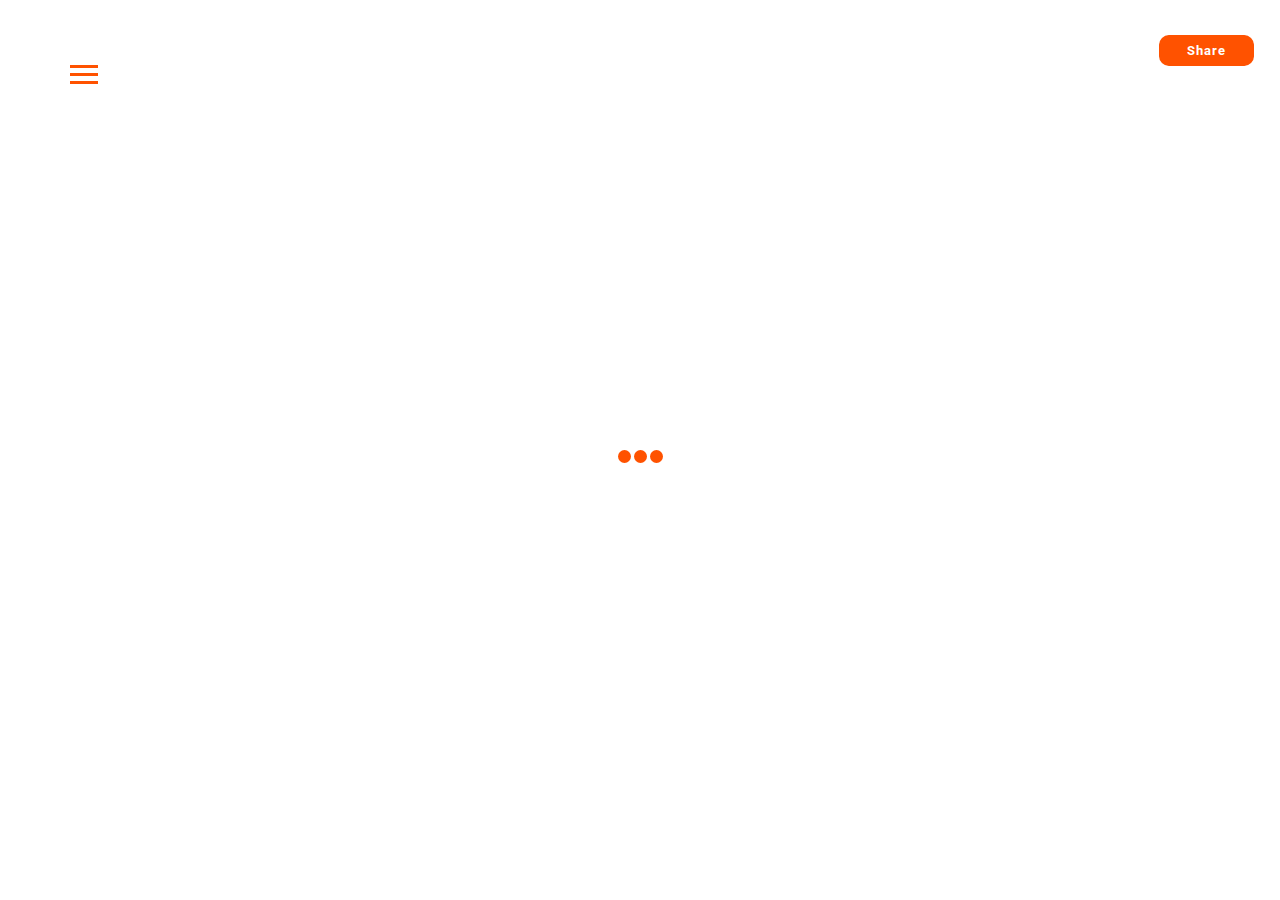
<file: index.html>
<!--Template Name: Snappy
File Name: index.html
Author Name: ThemeVault
Author URI: http://www.themevault.net/
License URI: http://www.themevault.net/license/-->

<!DOCTYPE html>
<html lang="en">
    <head>
        <meta charset="utf-8">
        <meta http-equiv="X-UA-Compatible" content="IE=edge">
        <meta name="viewport" content="width=device-width, initial-scale=1.0">
        <link rel="icon" href=""/>
        <title>SJ PHOTOGRAPHY</title>
        <!-- Bootstrap core CSS -->
        <link href="css/bootstrap.min.css" rel="stylesheet">
        <!-- Custom styles for this template -->
        <link href="css/style.css" rel="stylesheet">
        <link href="css/responsive.css" rel="stylesheet">
        <script src="js/jquery.min.js" type="text/javascript"></script>
        <script src="js/bootstrap.min.js" type="text/javascript"></script>
        <script src="js/custom.js" type="text/javascript"></script>
    </head>
    <body id="myPage">
        <div class="section-page-wrap">
            <div id="preloader-container">
                <div class="preloader">
                    <span class="bubble-01"></span>
                    <span class="bubble-02"></span>
                    <span class="bubble-03"></span>
                </div>
            </div>

            <div class="share">
                <div class="icon first facebook"><i class="fa fa-facebook"></i></div>
                <div class="icon twitter"><i class="fa fa-twitter"></i></div>
                <div class="icon google-plus"><i class="fa fa-google-plus"></i></div>
                <div class="icon pinterest last"><i class="fa fa-pinterest-p"></i></div>
                <div class="label">Share</div>
            </div>

            <header class="top-nav-bar">
                <div id="toggle">
                    <div class="one"></div>
                    <div class="two"></div>
                    <div class="three"></div>
                </div>

                <div id="menu">
                    <ul class="menu-view list-unstyled">
                        <li class="active"><a href="index.html"><img src='images/icons/home-hover.png'></a></li>
                        <li><a href="about.html"><img src="images/icons/about.png" onmouseover="this.src = 'images/icons/about-hover.png'" onmouseout="this.src = 'images/icons/about.png'"></a></li>
                        <li><a href="portfolio.html"><img src="images/icons/portfolio.png" onmouseover="this.src = 'images/icons/portfolio-hover.png'" onmouseout="this.src = 'images/icons/portfolio.png'"></a></li>
                        <li><a href="contact.html"><img src="images/icons/contact.png" onmouseover="this.src = 'images/icons/contact-hover.png'" onmouseout="this.src = 'images/icons/contact.png'"></a></li>
                    </ul>
                </div>
            </header>
            <div class="banner-full-image">
                <div class="banner-title">
                    <h1>SJ photography</h1>
                    <a class="btn btn-primary" href="about.html">about us</a>
                </div>
            </div>
            <div class="welcombanner">
                <br>
                <h2 style="font-size: 80px; text-align: center;">Welcome !</h2>
                <br>
                <br>
            </div>
            <div class="redirecttogallery">

                <a href="portfolio.html"><h1 style="text-align: center; color: steelblue;">Click here to view Gallery</h1></a>
            </div>

            <!---footer--->
            <footer>
                <div class="container text-center">
                    <div class="copyright">
                        <!--Do not remove Backlink from footer of the template. To remove it you can purchase the Backlink-->
                        &copy; 2023 All right reserved.
                    </div>
                </div>
            </footer>
            <div id="back-to-top" style="display: none">
                <i class="fa fa-angle-double-up" aria-hidden="true"></i> Top
            </div>
        </div>
        <script>
            jQuery(window).load(function () {
                $('#preloader-container').delay(650).fadeOut('slow')
                        ;
            });
        </script>
    </body>
</html>
</file>
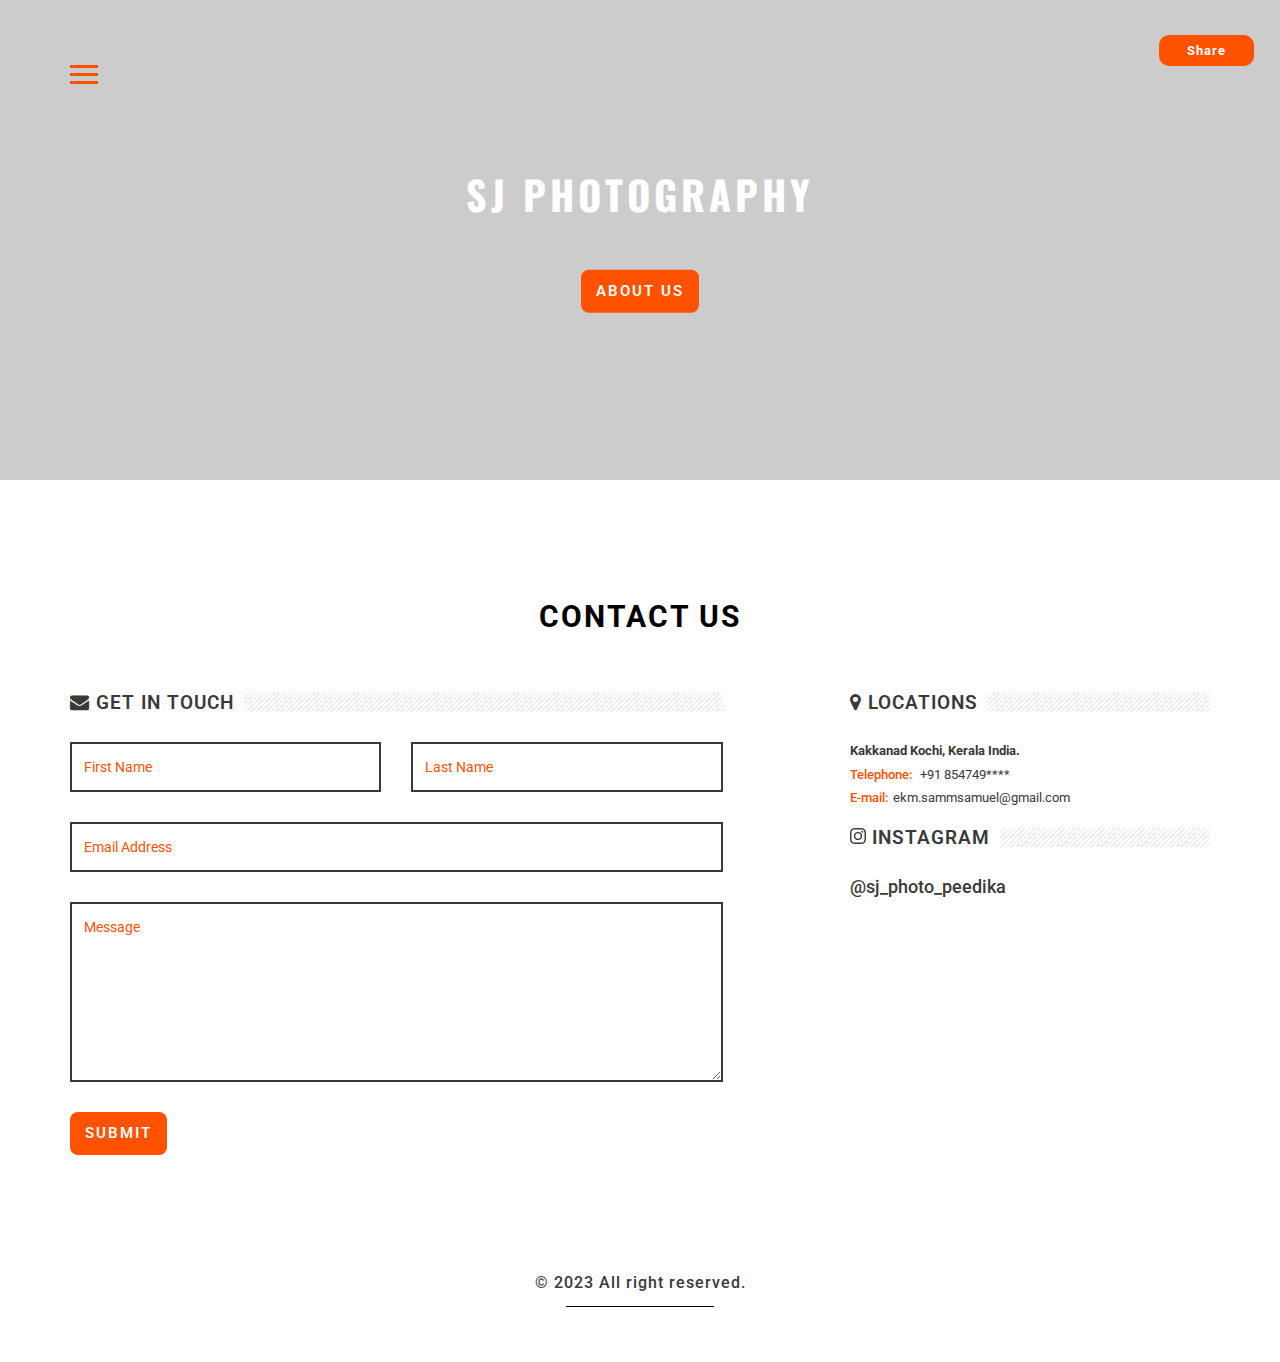
<file: contact.html>
<!--Template Name: Snappy
File Name: contact.html
Author Name: ThemeVault
Author URI: http://www.themevault.net/
License URI: http://www.themevault.net/license/-->

<!DOCTYPE html>
<html lang="en">
    <head>
        <meta charset="utf-8">
        <meta http-equiv="X-UA-Compatible" content="IE=edge">
        <meta name="viewport" content="width=device-width, initial-scale=1.0">
        <link rel="icon" href="images/favicon.png"/>
        <title>SJ PHOTOGRAPHY</title>

        <link href="css/scrolling-nav.css" rel="stylesheet" media="all">
        <!-- Bootstrap core CSS -->
        <link href="css/bootstrap.min.css" rel="stylesheet">

        <!-- Custom styles for this template -->
        <link href="css/style.css" rel="stylesheet">
        <link href="css/responsive.css" rel="stylesheet">
        <script src="js/jquery.min.js" type="text/javascript"></script>
        <script src="js/bootstrap.min.js" type="text/javascript"></script>
        <script src="js/custom.js" type="text/javascript"></script>
    </head>
    <body id="myPage">
        <div class="section-page-wrap">
            <div class="share">
                <div class="icon first facebook"><i class="fa fa-facebook"></i></div>
                <div class="icon twitter"><i class="fa fa-twitter"></i></div>
                <div class="icon google-plus"><i class="fa fa-google-plus"></i></div>
                <div class="icon pinterest last"><i class="fa fa-pinterest-p"></i></div>
                <div class="label">Share</div>
            </div>
            <header class="top-nav-bar">
                <div id="toggle">
                    <div class="one"></div>
                    <div class="two"></div>
                    <div class="three"></div>
                </div>

                <div id="menu">
                    <ul class="menu-view list-unstyled">
                        <li><a href="index.html"><img src="images/icons/home.png" onmouseover="this.src = 'images/icons/home-hover.png'" onmouseout="this.src = 'images/icons/home.png'"></a></li>
                        <li><a href="about.html"><img src="images/icons/about.png" onmouseover="this.src = 'images/icons/about-hover.png'" onmouseout="this.src = 'images/icons/about.png'"></a></li>
                        <li><a href="portfolio.html"><img src="images/icons/portfolio.png" onmouseover="this.src = 'images/icons/portfolio-hover.png'" onmouseout="this.src = 'images/icons/portfolio.png'"></a></li>
                        <li class="active"><a><img src="images/icons/contact-hover.png"></a></li>
                    </ul>
                </div>

            </header>
            <div class="banner-full-image">
                <div class="banner-title">
                    <h1>SJ PHOTOGRAPHY</h1>
                    <a class="btn btn-primary" href="about.html">ABOUT US</a>
                </div>
            </div>

            <!-------------About----------->
            <section id="contact" class="section-padding">
                <div class="container">
                    <div class="text-head">
                        <h2>contact us</h2>
                    </div>
                    <div class="row">
                        <div class="col-md-7 col-sm-7 col-xs-12 width-set-60">
                            <h1 class="maintitle"><span><i class="fa fa-envelope"></i> Get in Touch</span></h1>
                            <div class="wrapcontact">
                                <div class="done" style="display: none">
                                    <div class="alert-box success ">Your message has been sent. Thank you! <a class="close" href="javascript:void(0)">x</a></div>
                                </div>
                                <form id="contactform">
                                    <div class="row">
                                        <div class="col-md-6">
                                            <div class="form-group">
                                                <input type="text" class="form-control" placeholder="First Name">	
                                            </div>
                                        </div>
                                        <div class="col-md-6">
                                            <div class="form-group">
                                                <input type="text" class="form-control" placeholder="Last Name">
                                            </div>
                                        </div>
                                        <div class="col-md-12">
                                            <div class="form-group">
                                                <input type="email" class="form-control" placeholder="Email Address">
                                            </div>
                                            <div class="form-group">
                                                <textarea name="message" id="message" placeholder="Message" cols="30" class="form-control" rows="10"></textarea>
                                            </div>

                                            <input type="submit" class="btn btn-primary" value="submit">

                                        </div>
                                    </div>
                                </form>
                            </div>
                        </div>
                        <div class="col-md-4 col-md-offset-1 col-sm-4 col-sm-offset-1 col-xs-12 width-set-40">
                            <h1 class="maintitle"><span><i class="fa fa-map-marker"></i> Locations</span></h1>
                            <dl>
                                <dt>Kakkanad Kochi, Kerala India.</dt>
                                <dd><span>Telephone:</span><a href=""> +91 854749****</a></dd>
                                <dd><span>E-mail:</span><a href="ekm.sammsamuel@gmail.com">ekm.sammsamuel@gmail.com</a></dd>
                            </dl>
                        </div>
                        <div class="col-md-4 col-md-offset-1 col-sm-4 col-sm-offset-1 col-xs-12 width-set-40">
                            <h1 class="maintitle"><span><svg xmlns="http://www.w3.org/2000/svg" width="16" height="16" fill="currentColor" class="bi bi-instagram" viewBox="0 0 16 16">
                                <path d="M8 0C5.829 0 5.556.01 4.703.048 3.85.088 3.269.222 2.76.42a3.917 3.917 0 0 0-1.417.923A3.927 3.927 0 0 0 .42 2.76C.222 3.268.087 3.85.048 4.7.01 5.555 0 5.827 0 8.001c0 2.172.01 2.444.048 3.297.04.852.174 1.433.372 1.942.205.526.478.972.923 1.417.444.445.89.719 1.416.923.51.198 1.09.333 1.942.372C5.555 15.99 5.827 16 8 16s2.444-.01 3.298-.048c.851-.04 1.434-.174 1.943-.372a3.916 3.916 0 0 0 1.416-.923c.445-.445.718-.891.923-1.417.197-.509.332-1.09.372-1.942C15.99 10.445 16 10.173 16 8s-.01-2.445-.048-3.299c-.04-.851-.175-1.433-.372-1.941a3.926 3.926 0 0 0-.923-1.417A3.911 3.911 0 0 0 13.24.42c-.51-.198-1.092-.333-1.943-.372C10.443.01 10.172 0 7.998 0h.003zm-.717 1.442h.718c2.136 0 2.389.007 3.232.046.78.035 1.204.166 1.486.275.373.145.64.319.92.599.28.28.453.546.598.92.11.281.24.705.275 1.485.039.843.047 1.096.047 3.231s-.008 2.389-.047 3.232c-.035.78-.166 1.203-.275 1.485a2.47 2.47 0 0 1-.599.919c-.28.28-.546.453-.92.598-.28.11-.704.24-1.485.276-.843.038-1.096.047-3.232.047s-2.39-.009-3.233-.047c-.78-.036-1.203-.166-1.485-.276a2.478 2.478 0 0 1-.92-.598 2.48 2.48 0 0 1-.6-.92c-.109-.281-.24-.705-.275-1.485-.038-.843-.046-1.096-.046-3.233 0-2.136.008-2.388.046-3.231.036-.78.166-1.204.276-1.486.145-.373.319-.64.599-.92.28-.28.546-.453.92-.598.282-.11.705-.24 1.485-.276.738-.034 1.024-.044 2.515-.045v.002zm4.988 1.328a.96.96 0 1 0 0 1.92.96.96 0 0 0 0-1.92zm-4.27 1.122a4.109 4.109 0 1 0 0 8.217 4.109 4.109 0 0 0 0-8.217zm0 1.441a2.667 2.667 0 1 1 0 5.334 2.667 2.667 0 0 1 0-5.334z"/>
                              </svg> Instagram</span></h1>
                            <a href="https://www.instagram.com/sj_photo_peedika/?next=%2F"><h4>@sj_photo_peedika</h4></a>
                            
                        </div>
                    </div>
                </div>
            </section>

            <!---footer--->
            <footer>
                <div class="container text-center">
                    <div class="copyright">
                        <!--Do not remove Backlink from footer of the template. To remove it you can purchase the Backlink-->
                        &copy; 2023 All right reserved.
                    </div>
                </div>
            </footer>
            <div id="back-to-top" style="display: none">
                <i class="fa fa-angle-double-up" aria-hidden="true"></i> Top
            </div>
        </div>
    </body>
</html>
</file>
<file: css/style.css>
/*
Template Name: Snappy
File Name: style.css
Author Name: ThemeVault
Author URI: http://www.themevault.net/
License URI: http://www.themevault.net/license/
*/


/* FONTS*/

@import url('https://fonts.googleapis.com/css?family=Oswald:400,500,600,700');
@import url('https://fonts.googleapis.com/css?family=Roboto:300,400,500,700,900');

@import '../fonts/font-awesome-4.7.0/css/font-awesome.min.css';


html {
    font-family: sans-serif;
    -ms-text-size-adjust: 100%;
    -webkit-text-size-adjust: 100%;
    font-size: 10px;
    -webkit-tap-highlight-color: transparent;
    margin: 0;
    padding: 0;
}

a, button {
    text-decoration: none;
    cursor: pointer;
}
a {
    color: inherit;
    -webkit-transition: color 0.3s ease;
    -moz-transition: color 0.3s ease;
    -ms-transition: color 0.3s ease;
    -o-transition: color 0.3s ease;
    transition: color 0.3s ease;
}
a:hover,
a:active,
a:focus {
    color: inherit;
    outline: none !important;
    text-decoration: none;
}

ul{
    margin: 0;
    padding: 0;
}
.form-control::-webkit-input-placeholder {
    color: #ff5200;
    opacity: 1;
}
.placeholder-fix:focus::-webkit-input-placeholder  {color:transparent !important; }
.placeholder-fix:focus::-moz-placeholder   {color:transparent !important;}
.placeholder-fix:-moz-placeholder   {color:transparent !important;}
.form-control:focus{

}
textarea:focus,textArea:focus,
input[type="text"]:focus,
input[type="password"]:focus,
input[type="datetime"]:focus,
input[type="datetime-local"]:focus,
input[type="date"]:focus,
input[type="month"]:focus,
input[type="time"]:focus,
input[type="week"]:focus,
input[type="number"]:focus,
input[type="email"]:focus,
input[type="url"]:focus,
input[type="search"]:focus,
input[type="tel"]:focus,
input[type="color"]:focus,
.uneditable-input:focus {   
    border-color: none;
    box-shadow: none !important;
    outline: 0 none;
    border-color: #ff5200 !important;
}

button,
input,
optgroup,
select,
textarea {
    color: inherit;
    font: inherit;
    margin: 0;
}
button:active,
button:focus {
    outline: none !important;
    text-decoration: none;
}
.section-page-wrap {
    overflow: hidden;
    position: relative;
}

/* typography */

body {
    margin: 0;
    color: #393939;
    font-family: 'Roboto', sans-serif;
    font-size: 13px;
    line-height: 1.1;
    background-color: #fff;
}
* {
    margin: 0;
    padding: 0;
}
h1,h2,h3,h4,h5,h6,p{
    margin: 0
}

/* buttons */

.btn {
    text-align: center;
    line-height: 1.1;
    border-radius: 0;
    color: #fff;
    position: relative;
}
.btn-secondary {
    background: #ff5200 none repeat scroll 0 0;
    font-size: 13px;
    font-weight: 600;
    letter-spacing: 1px;
    border: 2px solid rgba(0,0,0,0);
    padding: 13px 15px;
    text-transform: uppercase;
    transition: background 0.3s ease-in-out 0s;
}
.btn-secondary:hover {
    color: #fff;
}

.btn-primary {
    background: #ff5200 none repeat scroll 0 0;
    border: medium none;
    border-radius: 8px;
    font-size: 15px;
    font-weight: 600;
    letter-spacing: 2px;
    padding: 13px 15px;
    text-transform: uppercase;
    transition: background 0.3s ease-in-out 0s;
}
.btn-primary:hover {
    background: #393939;
    border-color: #38300a;
}
.btn-primary.focus, .btn-primary:focus {
    background: #393939;
    border-color: #393939;
}

.btn-submit {
    display: block;
    width: 100%;
    padding: 16px;
    font-size: 13px;
    font-weight: 600;
    letter-spacing: 1.3px;
    color: #fff;
    -webkit-transition: background 0.3s ease-in-out;
    -moz-transition: background 0.3s ease-in-out;
    -ms-transition: background 0.3s ease-in-out;
    -o-transition: background 0.3s ease-in-out;
    transition: background 0.3s ease-in-out;
}

/*toggle menu*/
.top-nav-bar {
    left: 70px;
    position: absolute;
    top: 60px;
    z-index: 99999;
}
#toggle {
    cursor: pointer;
    width: 28px;
    margin-bottom: 25px;
}

#toggle div {
    width: 100%;
    height: 3px;
    background: #ff5200;
    margin: 5px auto;
    transition: all 0.3s;
    backface-visibility: hidden;
}

#toggle.on .one {
    transform: rotate(45deg) translate(4px, 4px);
}

#toggle.on .two {
    opacity: 0;
}

#toggle.on .three {
    transform: rotate(-45deg) translate(7px, -8px);
}

#menu {

    display: none;
}

.menu-view li a {
    display: inline-block;
    padding-top: 25px;
    padding-bottom: 25px;
}



/*banner*/
.banner-full-image {
    background: rgba(0, 0, 0, 0) url("https://img.freepik.com/premium-photo/cameras-black-background_23-2147852501.jpg") no-repeat scroll center top / cover ;
    background-attachment: fixed;
    height: 480px;
    position: relative;
}
.banner-full-image::after {
    background-color: rgba(0, 0, 0, 0.2);
    content: "";
    display: block;
    height: 100%;
    left: 0;
    position: absolute;
    top: 0;
    width: 100%;
    z-index: 1;
}
.banner-title {
    color: #fff;
    display: block;
    left: 50%;
    position: absolute;
    text-align: center;
    top: 50%;
    transform: translate(-50%, -50%);
    width: 100%;
    z-index: 2;
}

.banner-title > h1 {
    color: #fff;
    font-family: Oswald;
    font-size: 40px;
    font-weight: 700;
    letter-spacing: 4px;
    line-height: 1.3;
    text-transform: uppercase;
    margin-bottom: 50px;
}

/*gallery block*/
.port-image {
    position: relative;
}
.overlay {
    position: absolute;
    bottom: 0;
    left: 100%;
    right: 0;
    background-color: rgba(221,221,221,0.6);
    overflow: hidden;
    width: 0;
    height: 100%;
    transition: .5s ease;
}

.port-image:hover .overlay {
    width: 100%;
    left: 0;
}
.text {
    left: 50%;
    overflow: hidden;
    position: absolute;
    top: 50%;
    transform: translate(-50%, -50%);
}
#gallery-block .row > .gallery-list {
    margin-bottom: 30px;
}
#gallery-block .row > .gallery-list:nth-last-child(-n+3){
    margin-bottom: 0px;
}


/*section padd*/
.section-padding{
    padding-top: 120px;
}
.offspace-125 {
    margin-top: 125px;
}
.offspace-90{
    margin-top: 90px;
}
.offspace-80{
    margin-top: 80px;
}
.offspace-60{
    margin-top: 60px;
}
.offspace-45{
    margin-top: 45px;
}
.divider-50 {
    border: medium none;
    clear: both;
    margin: 0;
    padding: 0;
    position: relative;
    height: 50px;
}

/*contact*/
.maintitle, .wrapactiondefault {
    background: rgba(0, 0, 0, 0) url("../images/sep-line.png") repeat scroll left top;
}
.maintitle {
    font-size: 19px;
    font-weight: 600;
    letter-spacing: 1px;
    line-height: 1;
    margin: 0 0 30px;
    padding: 0;
}
.maintitle span {
    background: #fff none repeat scroll 0 0;
    padding-right: 10px;
    text-transform: uppercase;
}
#contact dd span {
    font-weight: 500;
    color: #ff5200;
    margin-right: 5px;
}
#contact dd a:hover{
    color:#ff5200; 
}
#contact dd {
    margin-top: 5px;
}
#contact .form-control {
    background: transparent none repeat scroll 0 0;
    border: 2px solid #393939;
    box-shadow: none !important;
    /*font-family: "Montserrat",arial,sans-serif;*/
}
#contact .form-control {
    border-radius: 0px;
    box-shadow: 0 1px 1px rgba(0, 0, 0, 0.075) inset;
    color: #555555;
    display: block;
    font-size: 14px;
    height: 50px;
    line-height: 1.42857;
    padding: 14px 12px;
    transition: border-color 0.15s ease-in-out 0s, box-shadow 0.15s ease-in-out 0s;
    width: 100%;
}
#contact textarea {
    height: 180px !important;
}
#contact .form-control:hover, #contact .form-control:focus, #contact .form-control:active {
    border: 2px solid #ff5200;
    box-shadow: none !important;
    outline: medium none;
}
#contact .form-group {
    margin-bottom: 30px;
}
/*about*/
.text-head h2 {
    color: #000;
    font-size: 30px;
    font-weight: 700;
    letter-spacing: 2px;
    margin-bottom: 60px;
    text-align: center;
    text-transform: uppercase;
}
.user-title {
    color: #ff5200;
    font-weight: 600;
    letter-spacing: 1px;
    margin-top: 30px;
    text-transform: capitalize;
}
h2 {
    color: #393939;
    letter-spacing: 0.5px;
}
.port-title {
    background-color: #fff;
    bottom: 0;
    color: #ff5200;
    font-size: 18px;
    font-weight: 600;
    letter-spacing: 1px;
    padding: 10px 25px;
    position: absolute;
    right: 15px;
    text-transform: uppercase;
}


.desc-text {
    color: #393939;
    font-size: 14px;
    font-weight: 400;
    letter-spacing: 1px;
    line-height: 24px;
}
.tb-space {
    margin: 20px 0;
}
.desc-text + .desc-text {
    margin-top: 20px;
}
.item-about-review {
    display: table;
    margin-bottom: 50px;
}
.about-review-thumb {
    display: table-cell;
    width: 100px;
}
.about-review-thumb a {
    border: 1px solid #e5e5e5;
    display: block;
    overflow: hidden;
    padding: 10px;
    transition: all 0.5s ease-out 0s;
}
.about-review-thumb a img {
    transition: all 0.5s ease-out 0s;
    max-width: 100px;
}
.about-review-thumb a:hover {
    border-color: #ff5200;
}
.about-review-thumb a:hover img {
    transform: scale(1.15);
}
.about-info {
    display: table-cell;
    padding: 0 30px;
    vertical-align: top;
}
.title14 {
    font-size: 18px;
    font-weight: 600;
    letter-spacing: 1px;
    margin-bottom: 8px;
    text-transform: capitalize;
}
.title14 a:hover {
    color: #ff5200;
}
.desc {
    color: #555;
    line-height: 24px;
    font-size: 14px;
}



/*footer*/
footer{
    margin-top: 65px;
    padding: 55px 0;
    color: #393939;

}
.copyright {
    display: inline-block;
    font-size: 15.5px;
    font-weight: 500;
    letter-spacing: 1px;
    padding-bottom: 15px;
    position: relative;
    text-align: center;
}
.copyright::after {
    background-color: #000;
    bottom: 0;
    content: "";
    height: 1px;
    left: 0;
    margin-left: 15%;
    position: absolute;
    width: 70%;
}
.copyright a{
    color: #ff5200;
}
.copyright a:hover{
    color: #38300a;
}


/*instafeed images*/
#instafeed .likes {
    background: rgba(0,0,0, 0.5) none repeat scroll 0 0;
    color: #ffffff;
    display: flex;
    flex-direction: column;
    font-family: sans-serif;
    font-size: 1em;
    height: 100%;
    justify-content: center;
    left: 0;
    opacity: 0;
    position: absolute;
    right: 0;
    text-align: center;
    text-shadow: 0 1px rgba(0, 0, 0, 0.5);
    top: 0;
    transition: opacity 100ms ease 0s;
    width: 100%;
}
#instafeed a img{
    max-width: 100%;
}
.insta-image {
    max-width: 150px;
    position: relative;
}
#instafeed a:hover .likes {
    opacity:1;
}
.animated.flipInX {
    display: block;
    /*float: left;*/
    position: relative;
}
#instafeed > div{
    padding-left: 0px;
    padding-right: 0px;
}
.insta-image-list #instafeed > div:nth-child(-n+6){
    margin-bottom: 40px;
}


/* PRELOADER */
#page-preloader {
    background:  rgba(0,0,0,0.9);
}
#page-preloader {
    bottom: 0;
    height: 100%;
    left: 0;
    position: fixed;
    right: 0;
    top: 0;
    width: 100%;
    z-index: 100500;
}


.preloaderjs .spinner {
    display: none !important;
}
.loader-wrap {
    position: absolute;
    left: 50%;
    top: 50%;
    margin: -20px 0 0 -20px;
}
.loader-wrap > span {
    display: block;
}
.preloaderjs#page-preloader {
    background: rgba(46, 46, 46, 0.99) !important;
}
#page-preloader {
    position: fixed;
    z-index: 100500;
    top: 0;
    right: 0;
    bottom: 0;
    left: 0;
    width: 100%;
    height: 100%;
}
#page-preloader .spinner {
    position: absolute;
    z-index: 1001;
    top: 50%;
    left: 50%;
    display: block;
    width: 100px;
    height: 100px;
    margin-top: -50px;
    margin-left: -50px;
    -webkit-animation: spin 2.5s infinite linear;
    animation: spin 2.5s infinite linear;
    border: 4px double transparent;
    border-top-color: #e7e4d7;
    border-radius: 50%;
}
#page-preloader .spinner:before,
#page-preloader .spinner:after {
    position: absolute;
    content: '';
    border-radius: 50%;
}
#page-preloader .spinner:before {
    top: 5px;
    right: 5px;
    bottom: 5px;
    left: 5px;
    -webkit-animation: spin 2s infinite linear;
    animation: spin 2s infinite linear;
    border: 4px double transparent;
    border-top-color: #71383e;
}
#page-preloader .spinner:after {
    top: 15px;
    right: 15px;
    bottom: 15px;
    left: 15px;
    -webkit-animation: spin 1s infinite linear;
    animation: spin 1s infinite linear;
    border: 4px double transparent;
    border-top-color: #efa96b;
}
@-webkit-keyframes spin {
    0% {
        -webkit-transform: rotate(0);
        transform: rotate(0);
    }
    100% {
        -webkit-transform: rotate(360deg);
        transform: rotate(360deg);
    }
}
@keyframes spin {
    0% {
        -webkit-transform: rotate(0);
        transform: rotate(0);
    }
    100% {
        -webkit-transform: rotate(360deg);
        transform: rotate(360deg);
    }
}
.loader02 {
    width: 56px;
    height: 56px;
    border: 8px solid white;
    border-top-color: #fff;
    border-radius: 50%;
    position: relative;
    animation: loader-rotate 1s linear infinite;
    top: 50%;
    margin: -28px auto 0 auto;
}
.loader02 {
    border-top-color: #ff5200 !important;
}
@keyframes loader-rotate {
    0% {
        transform: rotate(0);
    }
    100% {
        transform: rotate(360deg);
    }
}

#back-to-top {
    bottom: 50px;
    color: #df5333;
    cursor: pointer;
    font-size: 17px;
    position: fixed;
    right: 10px;
    text-align: center;
}
#back-to-top:hover {
    color: #000;
}
#back-to-top i {
    font-size: 35px;
    vertical-align: sub;
}

/*share buttons*/
.social-control-box {
    -webkit-transform: translateY(-50%) rotate(90deg) translateX(-50%);
    transform: translateY(-50%) rotate(90deg) translateX(-50%);
}
.share {
    cursor: default;
    display: inline-block;
    margin: 0 0.5em;
    padding: 0;
    position: fixed;
    right: 20px;
    text-align: center;
    top: 35px;
    z-index: 99999;
}
.follow:hover .label, .share:hover .label {
    opacity: 0;
    -webkit-transition: opacity .5s .125s ease-out;
    transition: opacity .5s .125s ease-out;
}
.follow:hover .icon, .share:hover .icon {
    border-radius: 50%;
    margin: 0 0;
}

.icon, .label {
    background-color: #ff5200;
    line-height: 2.4em;
}

.label {
    border-radius: 1rem;
    font-size: 13px;
    font-weight: 700;
    left: 0;
    letter-spacing: 1px;
    opacity: 1;
    pointer-events: none;
    position: absolute;
    right: 0;
    text-transform: capitalize;
    top: 0;
    transition: opacity 0.5s ease-out 0.75s;
    padding: 0;
}
.icon {
    border-radius: 0;
    cursor: pointer;
    display: inline-block;
    height: 2.4em;
    margin: 0 -.5em;
    -webkit-transition: background-color .5s ease-out, border-radius .5s .25s ease-out, margin .5s .25s ease-out;
    transition: background-color .5s ease-out, border-radius .5s .25s ease-out, margin .5s .25s ease-out;
    width: 2.4em;
    color: #fff;
}
.facebook {
    background-color: #31b0d5;
}
.twitter {
    background-color: #00aced;
}
.google-plus {
    background-color: #dd4b39;
}
.pinterest {
    background-color: #cb2027;
}
.icon.first {
    border-bottom-left-radius: 1em;
    border-top-left-radius: 1em;
    margin-left: 0;
}
.icon.last {
    border-bottom-right-radius: 1em;
    border-top-right-radius: 1em;
    margin-right: 0;
}
.icon:hover {
   color: #fff;
}



/*preload*/
#preloader-container {
    background: #fff;
    height: 100%;
    position: fixed;
    width: 100%;
    z-index: 9999;
}
.preloader {
    height: 60px;
    left: 50%;
    margin-left: -50px;
    margin-top: -31px;
    position: absolute;
    text-align: center;
    top: 50%;
    width: 100px;
}
.preloader span {
    animation-direction: alternate;
    animation-duration: 1s;
    animation-iteration-count: infinite;
    animation-name: bubble-anim;
    background: #ff5200;
    border-radius: 60px;
    display: inline-block;
    height: 13px;
    margin: 31px auto;
    vertical-align: middle;
    width: 13px;
}
.bubble-01 {
    animation-delay: 0s;
}
.bubble-02 {
    animation-delay: 0.2s;
}
.bubble-03 {
    animation-delay: 0.4s;
}
.welcombanner{
    opacity: 1;
    transition: opacity 5s;
}
@keyframes bubble-anim {
0% {
    background-color: #ff5200;
    height: 13px;
    transform: translateY(0px);
    width: 13px;
}
100% {
    background-color: #ff5200;
    height: 30px;
    transform: translateY(-26px);
    width: 30px;
}


}
</file>
<file: css/responsive.css>
/*
Template Name: Snappy
File Name: responsive.css
Author Name: ThemeVault
Author URI: http://www.themevault.net/
License URI: http://www.themevault.net/license/
*/

/* Landscape phones and smaller */

@media (min-width: 1199px) and (max-width: 1240px) {}

@media (min-width: 1199px) {

}

@media (min-width: 768px) and (max-width: 991px) {}

@media (max-width: 991px) {
    .banner-title > h1 {
        font-size: 35px;
        margin-bottom: 45px;
    }
    footer {
        margin-top: 55px;
        padding: 45px 0;
    }
    .section-padding {
        padding-top: 60px;
    }
    .text-head h2 {
        font-size: 26px;
        margin-bottom: 40px;
    }
    .port-title {
        font-size: 16px;
        padding: 6px 18px;
    }
    .insta-image-list #instafeed > div:nth-child(-n+8){
        margin-bottom: 30px;
    }
}

@media (max-width: 767px) {
    .section-padding {
        padding-top: 50px;
    }
    .text-head h2 {
        font-size: 24px;
        letter-spacing: 1px;
        margin-bottom: 30px;
    }
    .desc-text {
        font-size: 13.5px;
        letter-spacing: 0.5px;
        line-height: 22px;
    }
    .top-nav-bar {
        left: 25px;
        top: 20px;
    }
    .menu-view li{
        float: left;
    }
    .menu-view li + li {
        margin-left: 25px;
    }
    .menu-view li a {
        padding-bottom: 10px;
        padding-top: 10px;
    }
    .user-title {
        margin-bottom: 20px;
        margin-top: 20px;
    }
    .banner-full-image {
        height: 420px;
    }
    .banner-title > h1 {
        font-size: 30px;
        letter-spacing: 3px;
        margin-bottom: 35px;
    }
    .btn-primary {
        font-size: 14px;
        padding: 12px 15px;
    }
    .image img{
        margin-left: auto;
        margin-right: auto;
    }
    .maintitle {
        font-size: 16px;
    }
    #contact .form-control {
        font-size: 13px;
        height: 40px;
        padding: 5px 10px;
    }
    #contact .form-group {
        margin-bottom: 25px;
    }
    .port-image {
        max-width: 364px;
    }
    #gallery-block .row > .gallery-list , #gallery-block .row > .gallery-list:nth-last-child(-n+3){
        margin-bottom: 20px;
    }
    #gallery-block .row > .gallery-list:nth-last-child(-n+1) {
        margin-bottom: 0;
    }
    #contactform {
        margin-bottom: 35px;
    }
    .insta-image-list #instafeed > div:nth-child(-n+10){
        margin-bottom: 20px;
    }
    #instafeed > div{
        padding-left: 10px;
        padding-right: 10px;
    }
    .copyright {
        font-size: 14px;
    }
    footer {
        margin-top: 0;
        padding: 56px 0 29px;
    }

}

@media (min-width: 640px) and (max-width: 767px) {
    .desc-text {
        font-size: 14px;
        letter-spacing: 1px;
        line-height: 24px;
    }
    .width-set-60 {
        width: 60%;
    }
    .width-set-40 {
        width: 40%;
    }
    #instafeed > div {
        width: 25% !important;
    }

}

@media (min-width: 361px) and (max-width: 767px) {
    .gallery-list {
        width: 50%;
    }
    .port-title {
        font-size: 13px;
        padding: 5px 10px;
    }


}
@media (min-width: 480px) and (max-width: 767px) {
    #instafeed > div {
        width: 33.33%;
    }
}

@media (max-width: 400px) {
    .section-padding {
        padding-top: 40px;
    }
    .text-head h2 {
        font-size: 22px;
        margin-bottom: 25px;
    }
    .maintitle {
        font-size: 15px;
    }
    .desc-text {
        font-size: 13px;
    }
    .desc-text + .desc-text {
        margin-top: 15px;
    }
    .banner-full-image {
        height: 400px;
    }
    .banner-title > h1 {
        font-size: 25px;
        letter-spacing: 2px;
        margin-bottom: 30px;
    }
    .item-about-review {
        margin-bottom: 35px;
    }
    .title14 {
        font-size: 17px;
    }
    .about-info {
        padding: 0 15px;
    }
    .about-review-thumb {
        width: 60px;
    }
    .about-review-thumb a img {
        max-width: 60px;
    }
    .btn-primary {
        font-size: 13px;
        letter-spacing: 1px;
        padding: 10px 12px;
    }

    .copyright {
        font-size: 13px;
    }
    .copyright a {
        display: block;
        margin-top: 2px;
    }
}
</file>
<file: css/scrolling-nav.css>
body {
    width: 100%;
    height: 100%;
}

html {
    width: 100%;
    height: 100%;
}

@media(min-width:767px) {
    .navbar {
        padding: 40px 0;
        -webkit-transition: background .5s ease-in-out,padding .5s ease-in-out;
        -moz-transition: background .5s ease-in-out,padding .5s ease-in-out;
        transition: background .5s ease-in-out,padding .5s ease-in-out;
    }
    .top-nav-collapse {
        padding: 20px 0;
    }

}
</file>
